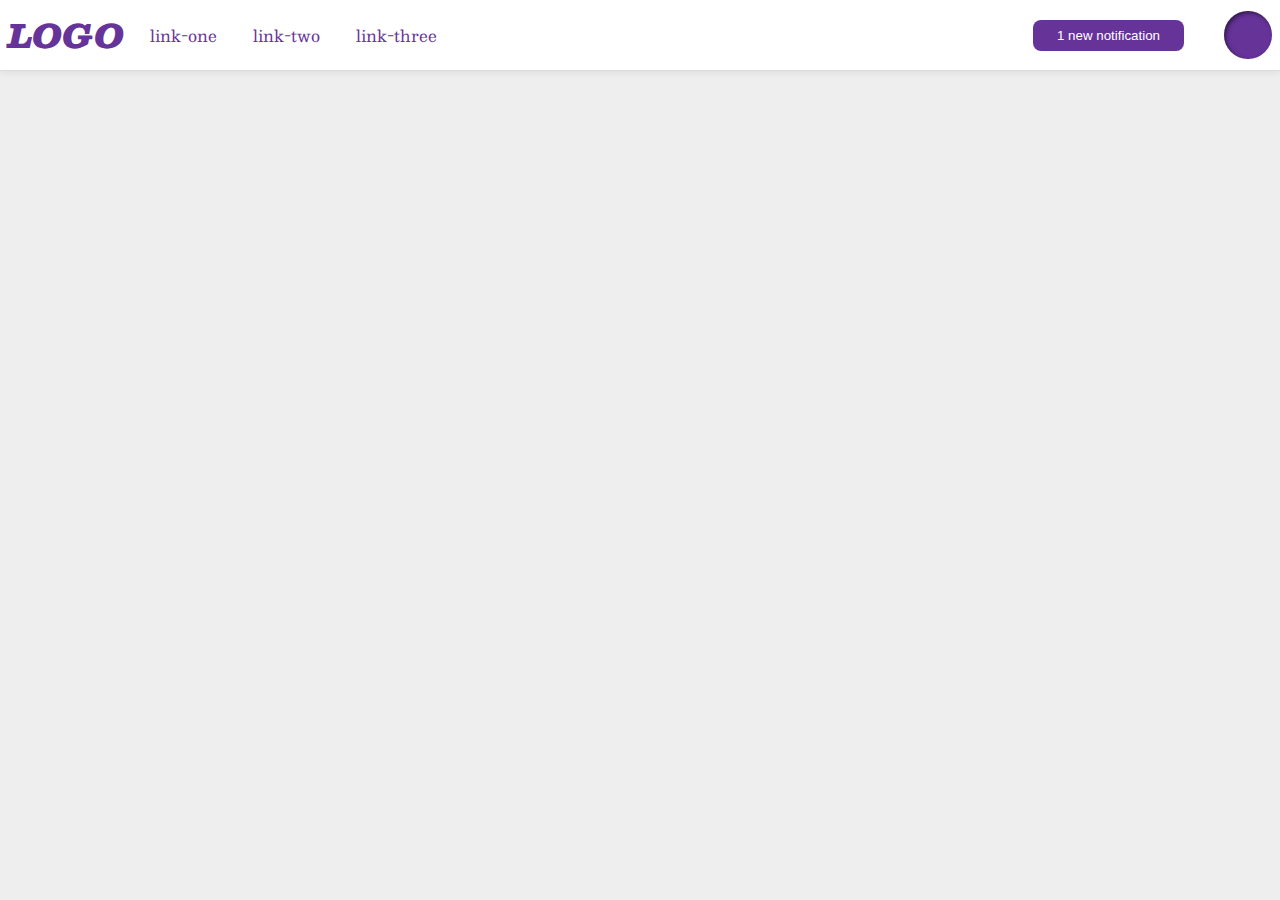
<file: flex/03-flex-header-2/index.html>
<!DOCTYPE html>
<html lang="en">
  <head>
    <meta charset="UTF-8">
    <meta http-equiv="X-UA-Compatible" content="IE=edge">
    <meta name="viewport" content="width=device-width, initial-scale=1.0">
    <title>Flex Header 2</title>
    <link rel="stylesheet" href="style.css">
  </head>
  <body>
    <div class="header">
      <div class="left">
        <div class="logo">
          LOGO
        </div>
        <ul class="links">
          <li><a href="google.com">link-one</a></li>
          <li><a href="google.com">link-two</a></li>
          <li><a href="google.com">link-three</a></li>
        </ul>
      </div>
      <div class="right">
        <button class="notifications">
          1 new notification
        </button>
        <div class="profile-image"></div>
      </div>
    </div>
  </body>
</html>
</file>
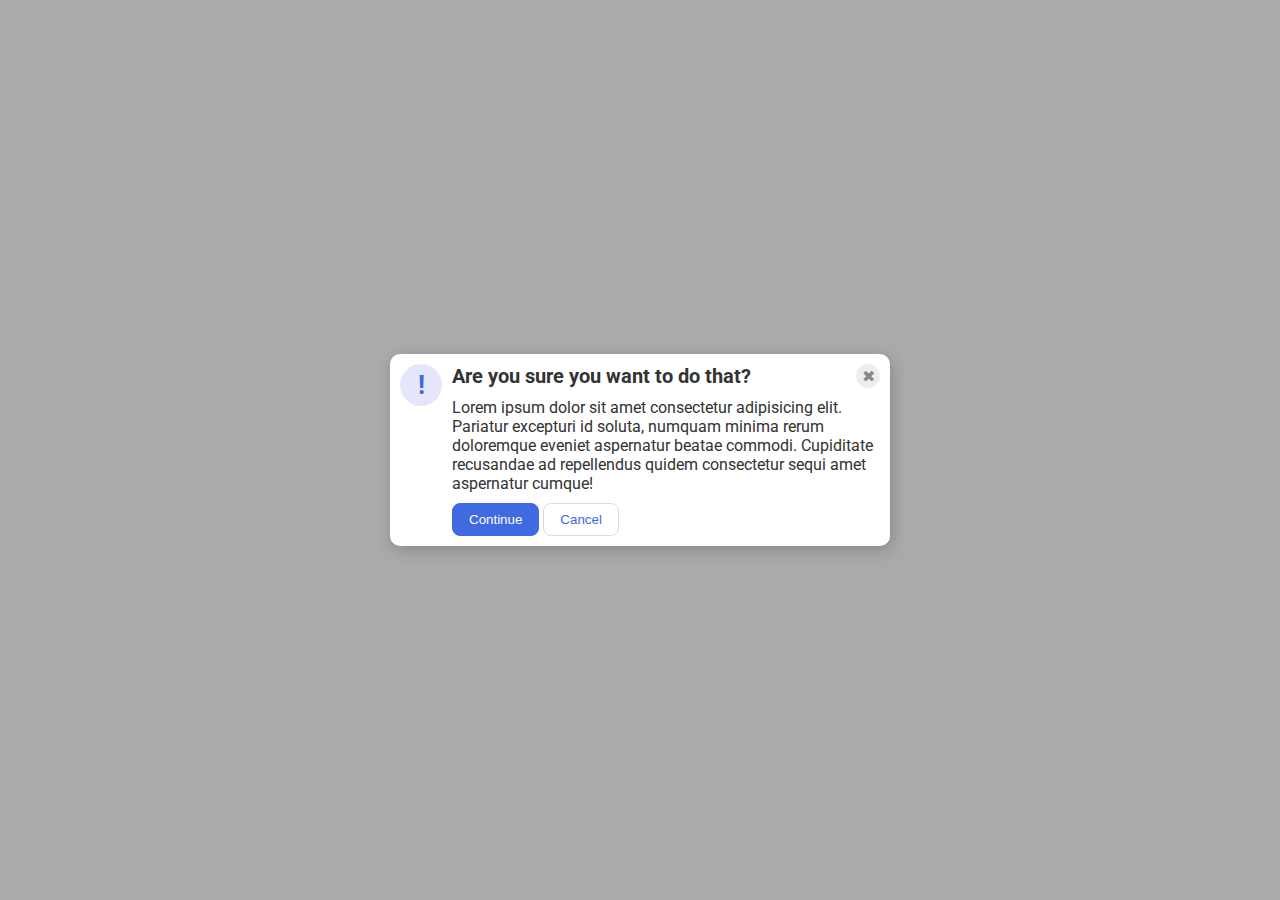
<file: flex/05-flex-modal/index.html>
<!DOCTYPE html>
<html lang="en">
  <head>
    <meta charset="UTF-8">
    <meta http-equiv="X-UA-Compatible" content="IE=edge">
    <meta name="viewport" content="width=device-width, initial-scale=1.0">
    <link rel="stylesheet" href="style.css">
    <title>Modal</title>
  </head>

  <body>
    <div class="modal">
      <div class="icon">!</div>
      <div class="content">
        <div class="top-row">
          <div class="header">Are you sure you want to do that?</div>
          <button class="close-button">✖</button>
        </div>
        <div class="text">Lorem ipsum dolor sit amet consectetur adipisicing elit. Pariatur excepturi id soluta, numquam minima rerum doloremque eveniet aspernatur beatae commodi. Cupiditate recusandae ad repellendus quidem consectetur sequi amet aspernatur cumque!</div>
        <div class="bottom-row">
          <button class="continue">Continue</button>
          <button class="cancel">Cancel</button>
        </div>
      </div>
    </div>
  </body>
</html>
</file>
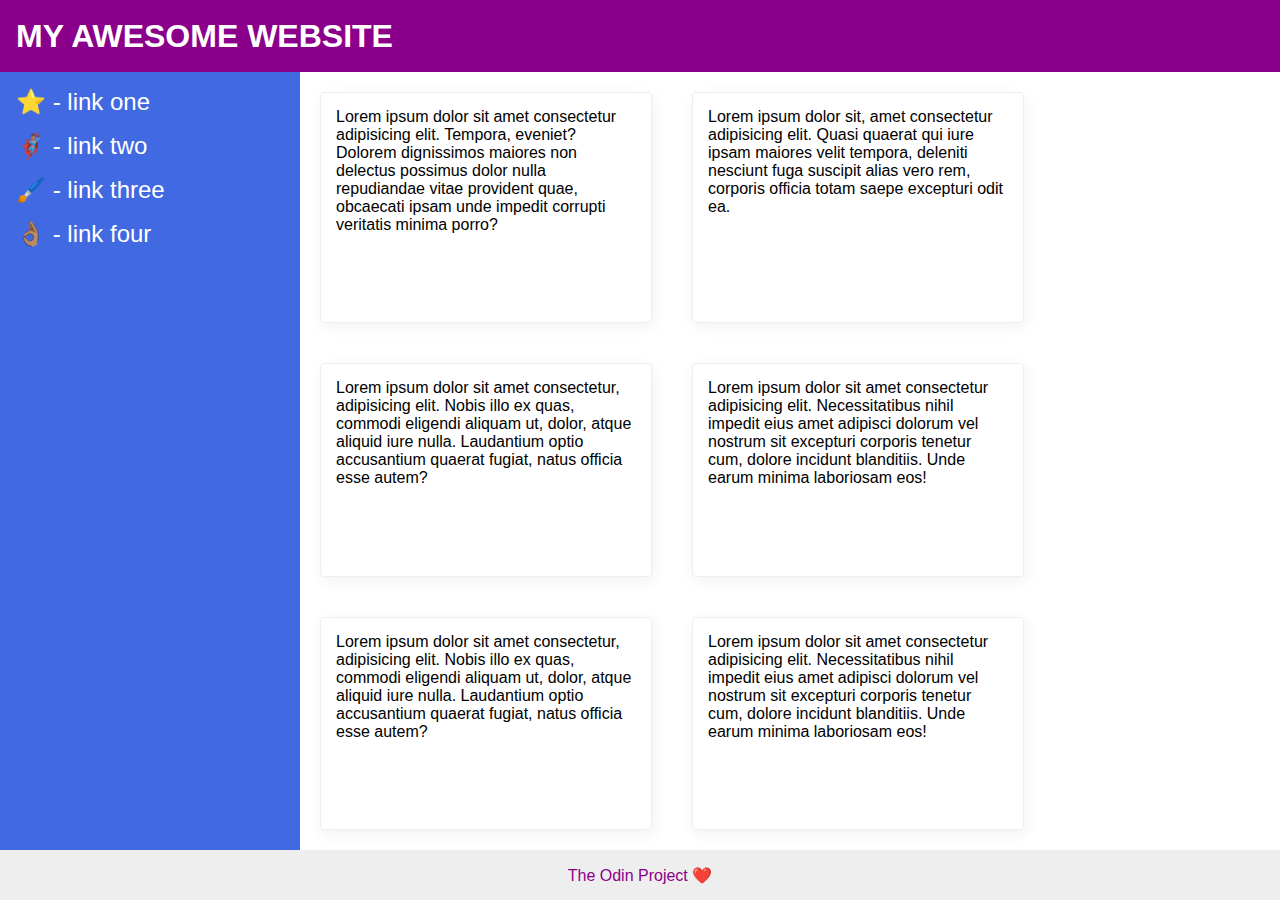
<file: flex/07-flex-layout-2/index.html>
<!DOCTYPE html>
<html lang="en">
  <head>
    <meta charset="UTF-8">
    <meta http-equiv="X-UA-Compatible" content="IE=edge">
    <meta name="viewport" content="width=device-width, initial-scale=1.0">
    <title>The Holy Grail</title>
    <link rel="stylesheet" href="style.css">
  </head>
  <body>
    <div class="header">
      MY AWESOME WEBSITE
    </div>
    
    <div class="main-screen">
      <div class="sidebar">
        <ul>
          <li><a href="#">⭐ - link one</a></li>
          <li><a href="#">🦸🏽‍♂️ - link two</a></li>
          <li><a href="#">🖌️ - link three</a></li>
          <li><a href="#">👌🏽 - link four</a></li>
        </ul>
      </div>

      <div class="cards">
        <div class="card">Lorem ipsum dolor sit amet consectetur adipisicing elit. Tempora, eveniet? Dolorem dignissimos maiores non delectus possimus dolor nulla repudiandae vitae provident quae, obcaecati ipsam unde impedit corrupti veritatis minima porro?</div>
        <div class="card">Lorem ipsum dolor sit, amet consectetur adipisicing elit. Quasi quaerat qui iure ipsam maiores velit tempora, deleniti nesciunt fuga suscipit alias vero rem, corporis officia totam saepe excepturi odit ea.</div>
        <div class="card">Lorem ipsum dolor sit amet consectetur, adipisicing elit. Nobis illo ex quas, commodi eligendi aliquam ut, dolor, atque aliquid iure nulla. Laudantium optio accusantium quaerat fugiat, natus officia esse autem?</div>
        <div class="card">Lorem ipsum dolor sit amet consectetur adipisicing elit. Necessitatibus nihil impedit eius amet adipisci dolorum vel nostrum sit excepturi corporis tenetur cum, dolore incidunt blanditiis. Unde earum minima laboriosam eos!</div>
        <div class="card">Lorem ipsum dolor sit amet consectetur, adipisicing elit. Nobis illo ex quas, commodi eligendi aliquam ut, dolor, atque aliquid iure nulla. Laudantium optio accusantium quaerat fugiat, natus officia esse autem?</div>
        <div class="card">Lorem ipsum dolor sit amet consectetur adipisicing elit. Necessitatibus nihil impedit eius amet adipisci dolorum vel nostrum sit excepturi corporis tenetur cum, dolore incidunt blanditiis. Unde earum minima laboriosam eos!</div>
      </div>
    </div>

    <div class="footer">
      The Odin Project ❤️
    </div>
  </body>
</html>
</file>
<file: flex/03-flex-header-2/style.css>
/* this is some magical font-importing.  
you'll learn about it later. */
@import url('https://fonts.googleapis.com/css2?family=Besley:ital,wght@0,400;1,900&display=swap');

body {
  margin: 0;
  background: #eee;
  font-family: Besley, serif;
}

.header {
  background: white;
  border-bottom: 1px solid #ddd;
  box-shadow: 0 0 8px rgba(0,0,0,.1);
  display: flex;
  justify-content: space-between;
  align-items: center;
  padding: 8px;
}

.left, .right {
  display: flex;
  align-items: center;
  gap: 16px;
}

.profile-image {
  background: rebeccapurple;
  box-shadow: inset 2px 2px 4px rgba(0,0,0,.5);
  border-radius: 50%;
  width: 48px;
  height: 48px;
  margin: 0;
}

.logo {
  color: rebeccapurple;
  font-size: 32px;
  font-weight: 900;
  font-style: italic;
  display: flex;
  align-items: center;
}

.notifications {
  margin: 8px 24px;
}

button {
  border: none;
  border-radius: 8px;
  background: rebeccapurple;
  color: white;
  padding: 8px 24px;
}

a {
  /* this removes the line under our links */
  text-decoration: none;
  color: rebeccapurple;
}

ul {
  list-style-type: none;
  display: flex;
  margin: 0;
  padding: 0;
  gap: 16px;
}

li {
  padding: 10px;
}
</file>
<file: flex/05-flex-modal/style.css>
@import url('https://fonts.googleapis.com/css2?family=Roboto:wght@400;700&display=swap');

html, body {
  height: 100%;
}

body {
  font-family: Roboto, sans-serif;
  margin: 0;
  background: #aaa;
  color: #333;
  /* I'll give you this one for free lol */
  display: flex;
  align-items: center;
  justify-content: center;
}

.modal {
  background: white;
  width: 480px;
  border-radius: 10px;
  box-shadow: 2px 4px 16px rgba(0,0,0,.2);
  display: flex;
  padding: 10px;
  align-items: flex-start;
}

.icon {
  color: royalblue;
  font-size: 26px;
  font-weight: 700;
  background: lavender;
  width: 42px;
  height: 42px;
  border-radius: 50%;
  display: flex;
  align-items: center;
  justify-content: center;
  flex-shrink: 0;
  margin-right: 10px;
}

.top-row {
  display: flex;
  justify-content: space-between;
}

.header {
  font-weight: bold;
  font-size: 20px;
}

.close-button {
  background: #eee;
  border-radius: 50%;
  color: #888;
  font-weight: 400;
  font-size: 16px;
  height: 24px;
  width: 24px;
  display: flex;
  align-items: center;
  justify-content: center;
  border: 1px solid #eee;
  padding: 0;
}

.content {
  display: flex;
  flex-direction: column;
  gap: 10px;
}

button {
  cursor: pointer;
  padding: 8px 16px;
  border-radius: 8px;
}

button.continue {
  background: royalblue;
  border: 1px solid royalblue;
  color: white;
}

button.cancel {
  background: white;
  border: 1px solid #ddd;
  color: royalblue;
}
</file>
<file: flex/07-flex-layout-2/style.css>
body {
  font-family: -apple-system, BlinkMacSystemFont, 'Segoe UI', Roboto, Oxygen, Ubuntu, Cantarell, 'Open Sans', 'Helvetica Neue', sans-serif;
  margin: 0;
  min-height: 100vh;
  display: flex;
  flex-direction: column;
}

ul {
  list-style-type: none;
  margin: 0;
  padding: 0;
}

li {
  margin-bottom: 16px;
}

a {
  text-decoration: none;
  color: white;
  font-size: 24px;
}

.header {
  height: 72px;
  background: darkmagenta;
  color: white;
  font-weight: 900;
  font-size: 32px;
  display: flex;
  align-items: center;
  padding: 0 16px;
}

.footer {
  height: 50px;
  background: #eee;
  color: darkmagenta;
  display: flex;
  justify-content: center;
  align-items: center;
}

.main-screen {
  flex: 1;
  display: flex;
}

.sidebar {
  width: 300px;
  background: royalblue;
  box-sizing: border-box;
  flex-shrink: 0;
  padding: 16px;
}

.cards {
  display: flex;
  flex-wrap: wrap;
}

.card {
  border: 1px solid #eee;
  box-shadow: 2px 4px 16px rgba(0,0,0,.06);
  border-radius: 4px;
  width: 300px;
  margin: 20px;
  padding: 15px;
}
</file>
